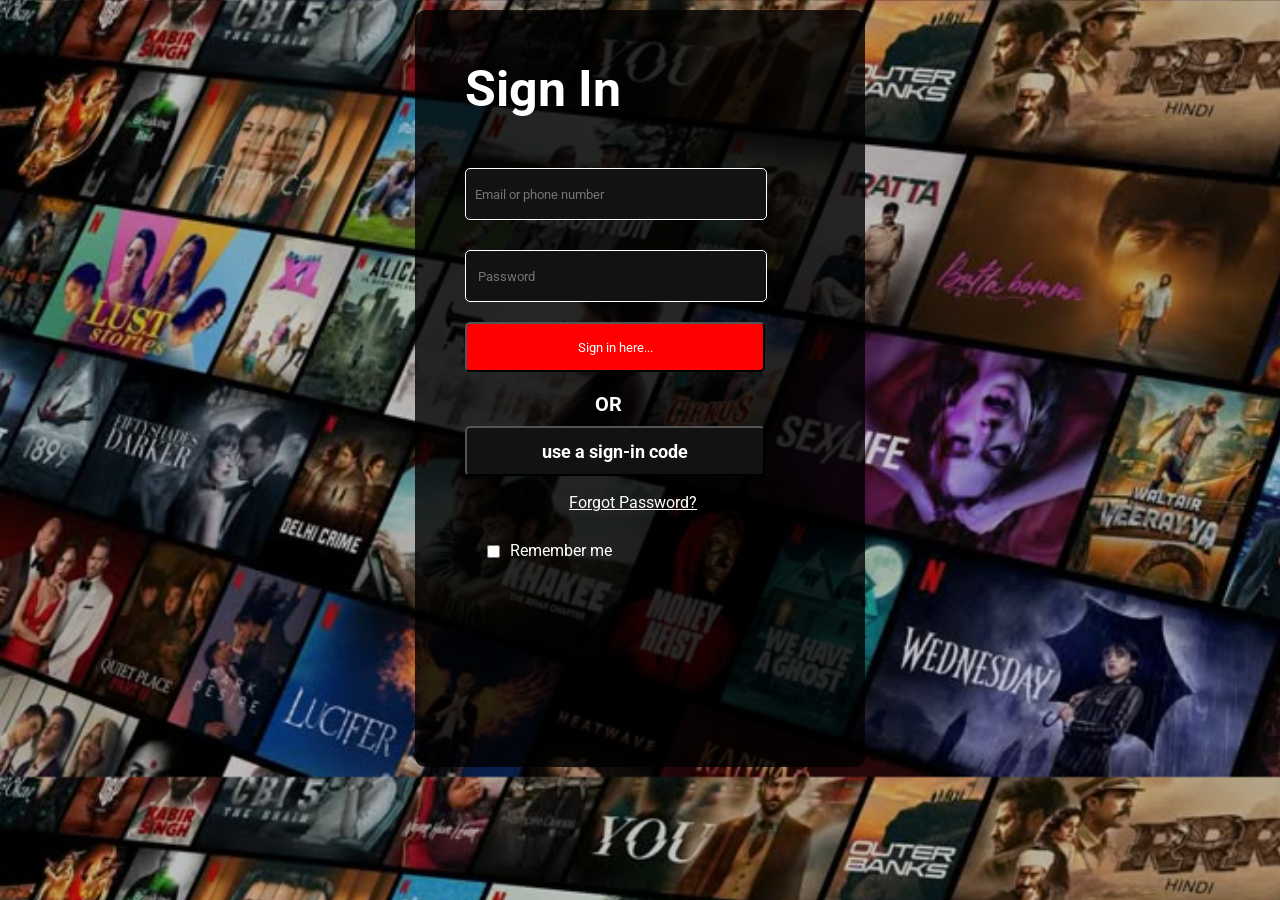
<file: index.html>
<!DOCTYPE html>
<html lang="en">

<head>
  <meta charset="UTF-8">
  <meta name="viewport" content="width=device-width, initial-scale=1.0">
  <link rel="stylesheet" href="https://cdnjs.cloudflare.com/ajax/libs/font-awesome/6.7.2/css/all.min.css"
    integrity="sha512-Evv84Mr4kqVGRNSgIGL/F/aIDqQb7xQ2vcrdIwxfjThSH8CSR7PBEakCr51Ck+w+/U6swU2Im1vVX0SVk9ABhg=="
    crossorigin="anonymous" referrerpolicy="no-referrer" />
  <title>Netflix - movies dekh lo bhaio </title>
  <link rel="stylesheet" href="style.css">
  <link rel="icon" href="Netflix_icon.svg.png">
</head>

<body>
  <div class="main">
    <div class="box">
      <h2>
        Sign In
      </h2>
      <div class="asla">
        <input type="text" class="email" placeholder="   Email or phone number">
      </div>
      <input type="text" placeholder="    Password" class="email">
      <button class="yy">Sign in here...</button>
    </div>
    <p class="or">OR</p>
    <button class="yk">use a sign-in code</button>
    <a href="">Forgot Password?</a>
    <input type="checkbox" id="checkbox" class="jk">
    <label for="checkbox" class="jp">Remember me</label>
  </div>
  <script src="app.js"></script>
</body>

</html>
</file>
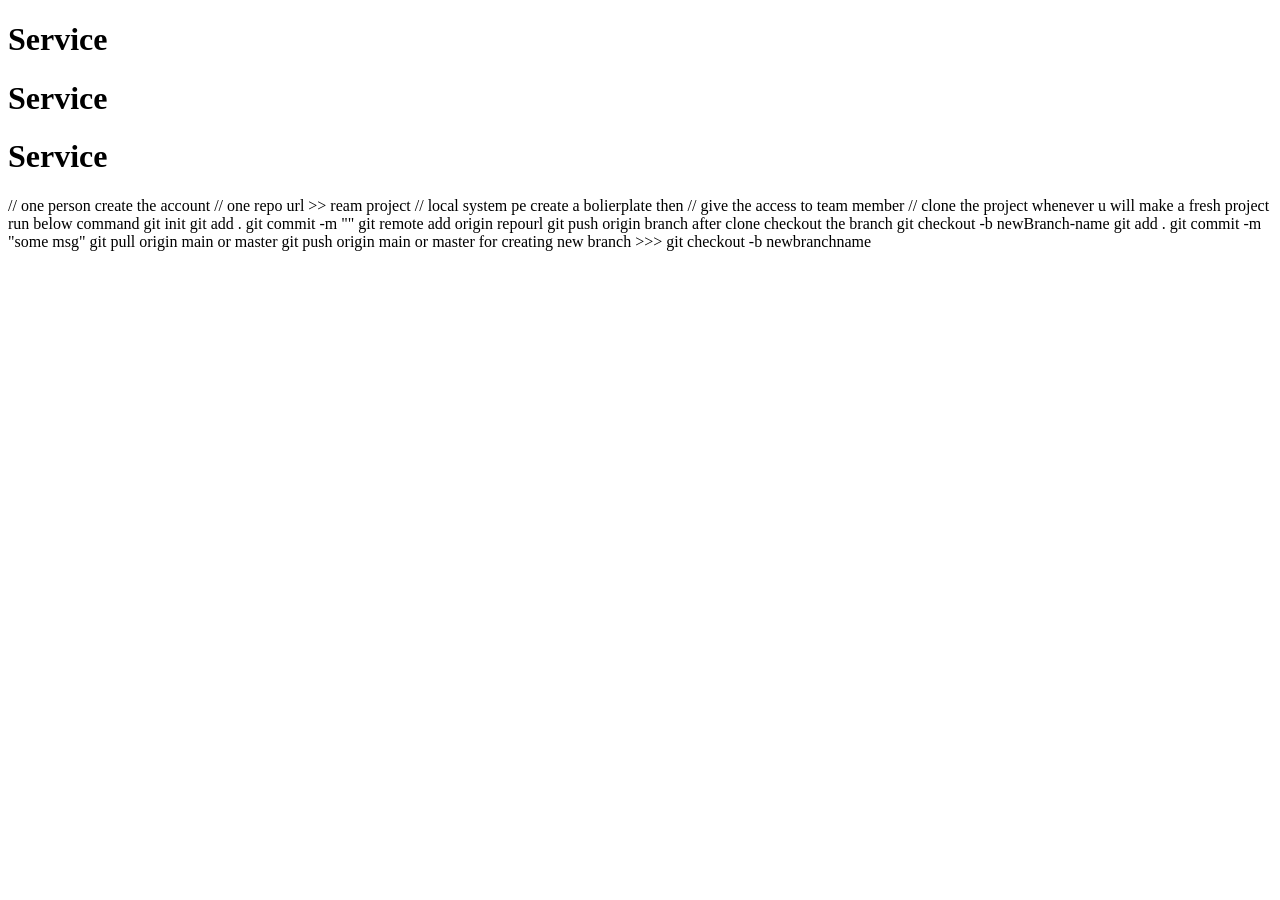
<file: index2.html>
<!DOCTYPE html>
<html lang="en">
<head>
    <meta charset="UTF-8">
    <meta name="viewport" content="width=device-width, initial-scale=1.0">
    <title>Document</title>
</head>
<body>
    <h1>Service</h1>

    <!DOCTYPE html>
<html lang="en">
<head>
    <meta charset="UTF-8">
    <meta name="viewport" content="width=device-width, initial-scale=1.0">
    <title>Document</title>
</head>
<body>
    <h1>Service</h1>
</body>
</html>

<!DOCTYPE html>
<html lang="en">
<head>
    <meta charset="UTF-8">
    <meta name="viewport" content="width=device-width, initial-scale=1.0">
    <title>Document</title>
</head>
<body>
    <h1>Service</h1>
</body>
</html>



// one person create the account
// one repo url >> ream project
// local system pe create a bolierplate 
then
// give the access to team member
// clone the project


whenever u will make a fresh project run below command
git init
git add .
git commit -m ""
git remote add origin repourl
git push origin branch


after clone 

checkout the branch 
git checkout -b newBranch-name

git add .

git commit -m "some msg"

git pull origin main or master

git push origin main or master


for creating new branch 
>>> git checkout -b newbranchname
</body>
</html>
</file>
<file: style.css>
@import url('https://fonts.googleapis.com/css2?family=Roboto:ital,wght@0,100..900;1,100..900&display=swap');

* {
    margin: 0px;
    padding: 0px;
    color: white;
    font-family: "Roboto", sans-serif;
}

body {
    background: url(img.jpg);
    background-size: cover;
    overflow: hidden;
}

.main {
    margin: 10px auto;

    width: 450px;
    height: 757px;
    border-radius: 10px;
    background-color: #121212;
    background-color: rgba(0, 0, 0, 0.8);
    /* Semi-transparent background */
    /* 
    opacity: 1; Ensures the heading stays fully visible */
}

h2 {
    position: relative;
    left: 50px;
    top: 50px;
    font-size: 50px;
}

.email {
    display: flex;
    flex-direction: column;
    position: relative;
    top: 100px;
    left: 50px;
    background-color: #121212;
    height: 50px;
    width: 300px;
    border: 1px solid white;
    border-radius: 5px;
}

.asla {
    margin-bottom: 30px;
}

.yy {
    background-color: red;
    position: relative;
    left: 50px;
    top: 120px;
    height: 50px;
    width: 300px;
    border-radius: 5px;
}

.or {
    position: relative;
    left: 180px;
    top: 140px;
    font-weight: bold;
    font-size: 20px;
}

.yk {
    background-color: #121212;
    position: relative;
    left: 50px;
    top: 150px;
    height: 50px;
    width: 300px;
    border-radius: 5px;
    font-size: 18px;
    font-weight: bold;
}

a {
    color: white;
    position: relative;
    top: 200px;
    right: 150px;

}

.jk {
    position: relative;
    top: 250px;
    right: 364px;

}

.jp {
    position: relative;
    top: 215px;
    left: 95px;
}
.email:hover{
    box-shadow: 4px 4px 8px whitesmoke;
    transition: 1s ease-in-out;

}
</file>
